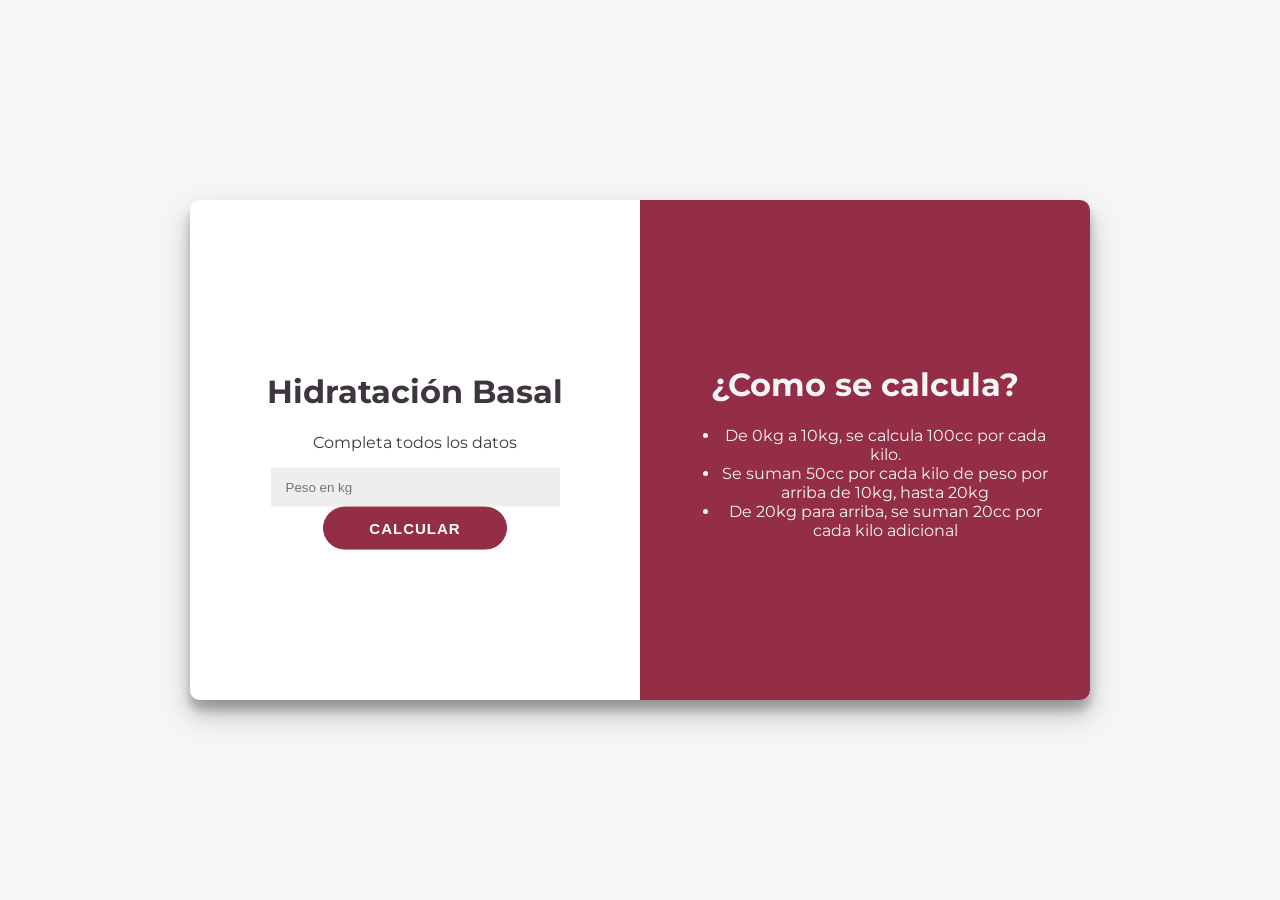
<file: index.html>
<!DOCTYPE html>
<html>

<head>
    <title>Calculadora de Hidratación</title>
    <link rel="stylesheet" href="./style.css" />
    <script src="tarea.js"></script>
</head>

<body>
    <div id="contenedor">
        <div id="calculadora">
            <div class="contenido">
                <h1>Hidratación Basal</h1>
                <p class="item">Completa todos los datos</p>
                <input class="item" id="peso" type="number" placeholder="Peso en kg" />
                <p class="item" id="error">* Debe completar todos los datos</p>
                <button class="item" id="calcular">Calcular</button>
                <p class="item resultado" id="flu">71cc/h</p>
                <p class="item resultado" id="man">m+m/2 : 105cc/h</p>
            </div>
        </div>
        <div id="detalle">
            <div class="contenido">
                <h1>¿Como se calcula?</h1>
                <ul>
                    <li>De 0kg a 10kg, se calcula 100cc por cada kilo.</li>
                    <li>Se suman 50cc por cada kilo de peso por arriba de 10kg, hasta 20kg</li>
                    <li>De 20kg para arriba, se suman 20cc por cada kilo adicional</li>
                </ul>
            </div>
        </div>
    </div>
</body>

</html>
</file>
<file: style.css>
@import url('https://fonts.googleapis.com/css?family=Montserrat:400,800');

body {
    background-color: #f6f5f7;
    font-family: 'Montserrat', sans-serif;
    color: #3E363F;
}

#contenedor {
    width: 900px;
    height: 500px;
    text-align: center;
    /* Estas 3 lineas se encargan de centrar el div vertical y horizontalmente */
    position: absolute;
    inset: 0;
    margin: auto;
    border-radius: 10px;
    overflow: hidden;
    box-shadow: 0 14px 28px rgba(0, 0, 0, 0.25),
        0 10px 10px rgba(0, 0, 0, 0.22);
}

#calculadora {
    background: white;
    /* Con estas 3 lineas vamos a hacer que los divs queden lado a lado */
    width: 50%;
    height: 100%;
    float: left;
}

#detalle {
    background: #942e46;
    /* Con estas 3 lineas vamos a hacer que los divs queden lado a lado */
    width: 50%;
    height: 100%;
    float: left;
    color: #f6f5f7;

}

.contenido {
    /* Estas tres lineas van a centrar el contenido verticalmente dentro de cada div */
    position: relative;
    top: 50%;
    transform: translateY(-50%);
    overflow: hidden;
    padding: 40px;
}

input {
    width: 70%;
    padding: 12px 15px;
    border: none;
    background-color: #eee;
}

button {
    font-size: 15px;
    font-weight: bold;
    padding: 12px 45px;
    border-radius: 30px;
    background-color: #942e46;
    border: 1px solid #942e46;
    color: #FFFFFF;
    text-transform: uppercase;
    letter-spacing: 1px;
    transition: transform 20ms ease-in;
}

button:active {
    transform: scale(0.95);
}

#error {
    color: red;
    font-weight: bold;
    display: none;
}

.resultado {
    color: #0A81D1;
    font-weight: bold;
    font-size: 25px;
    margin-bottom: 5px;
    display: none;
}
</file>
